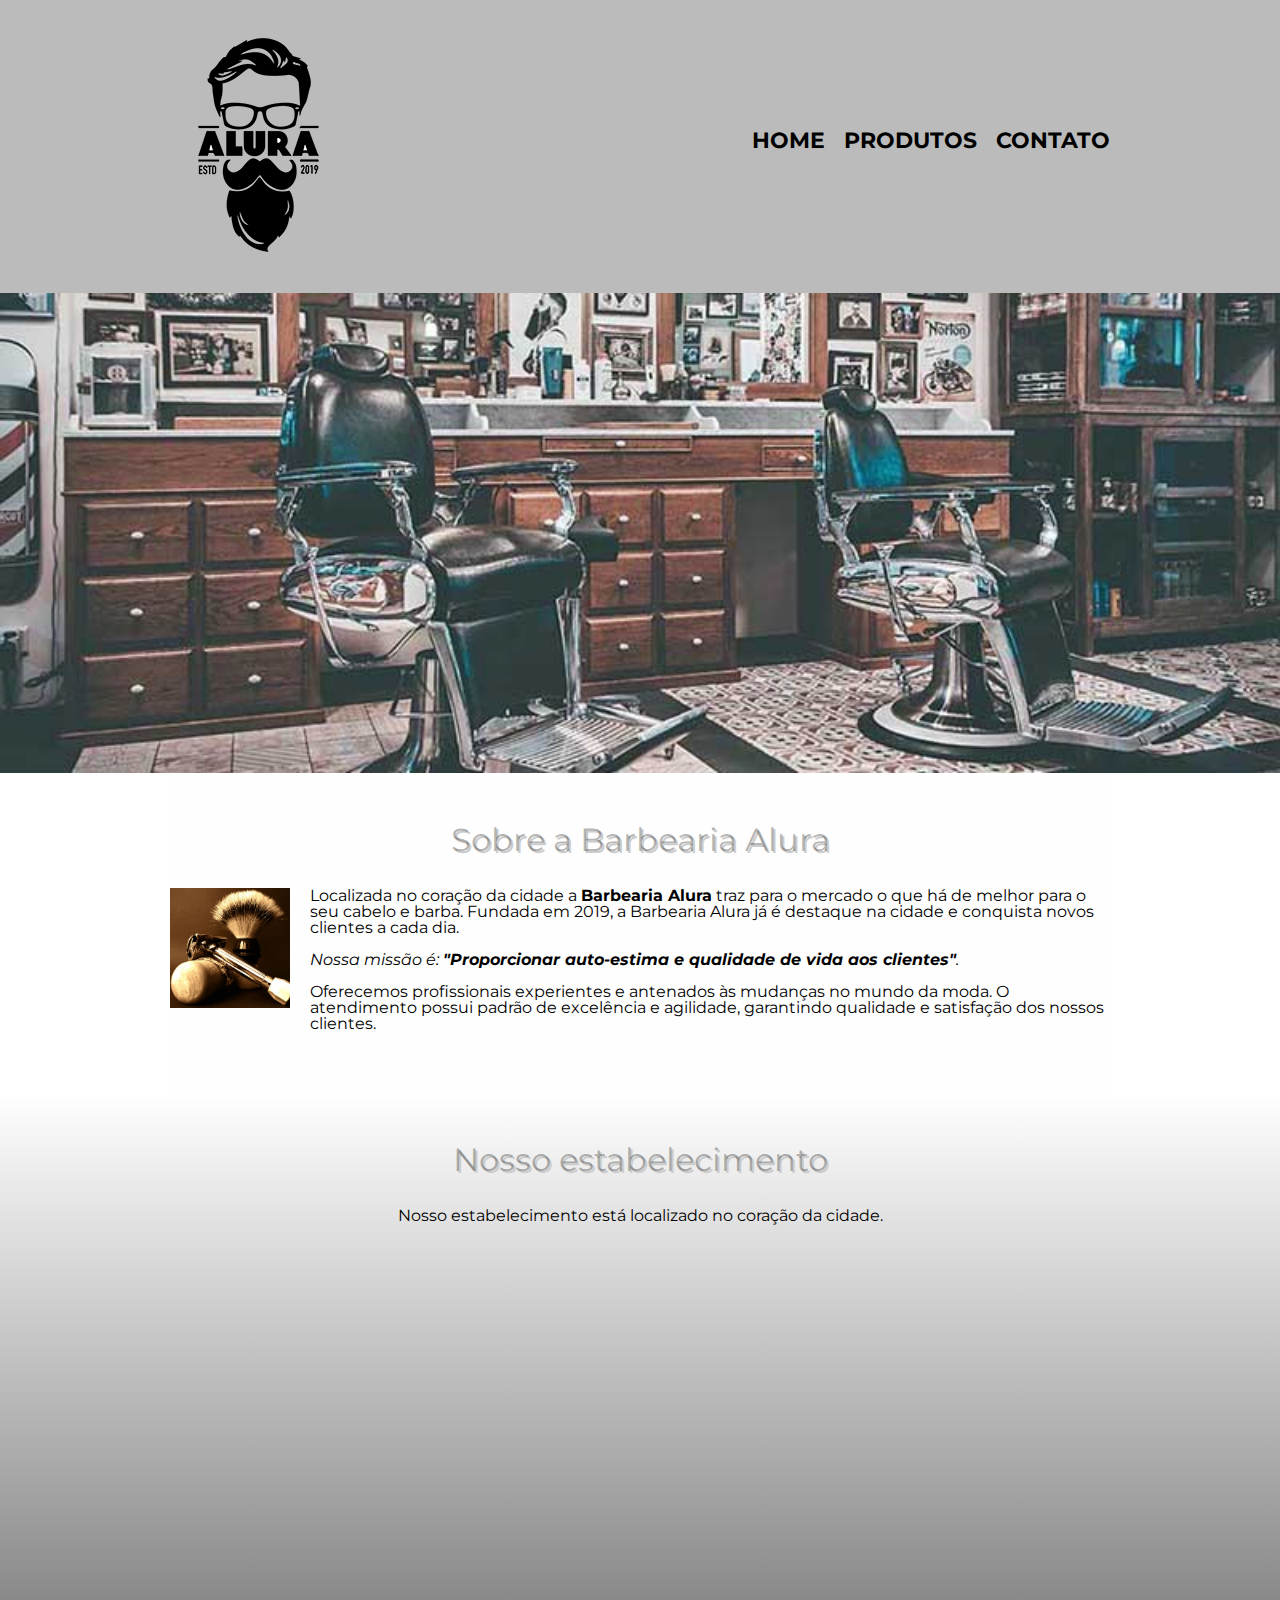
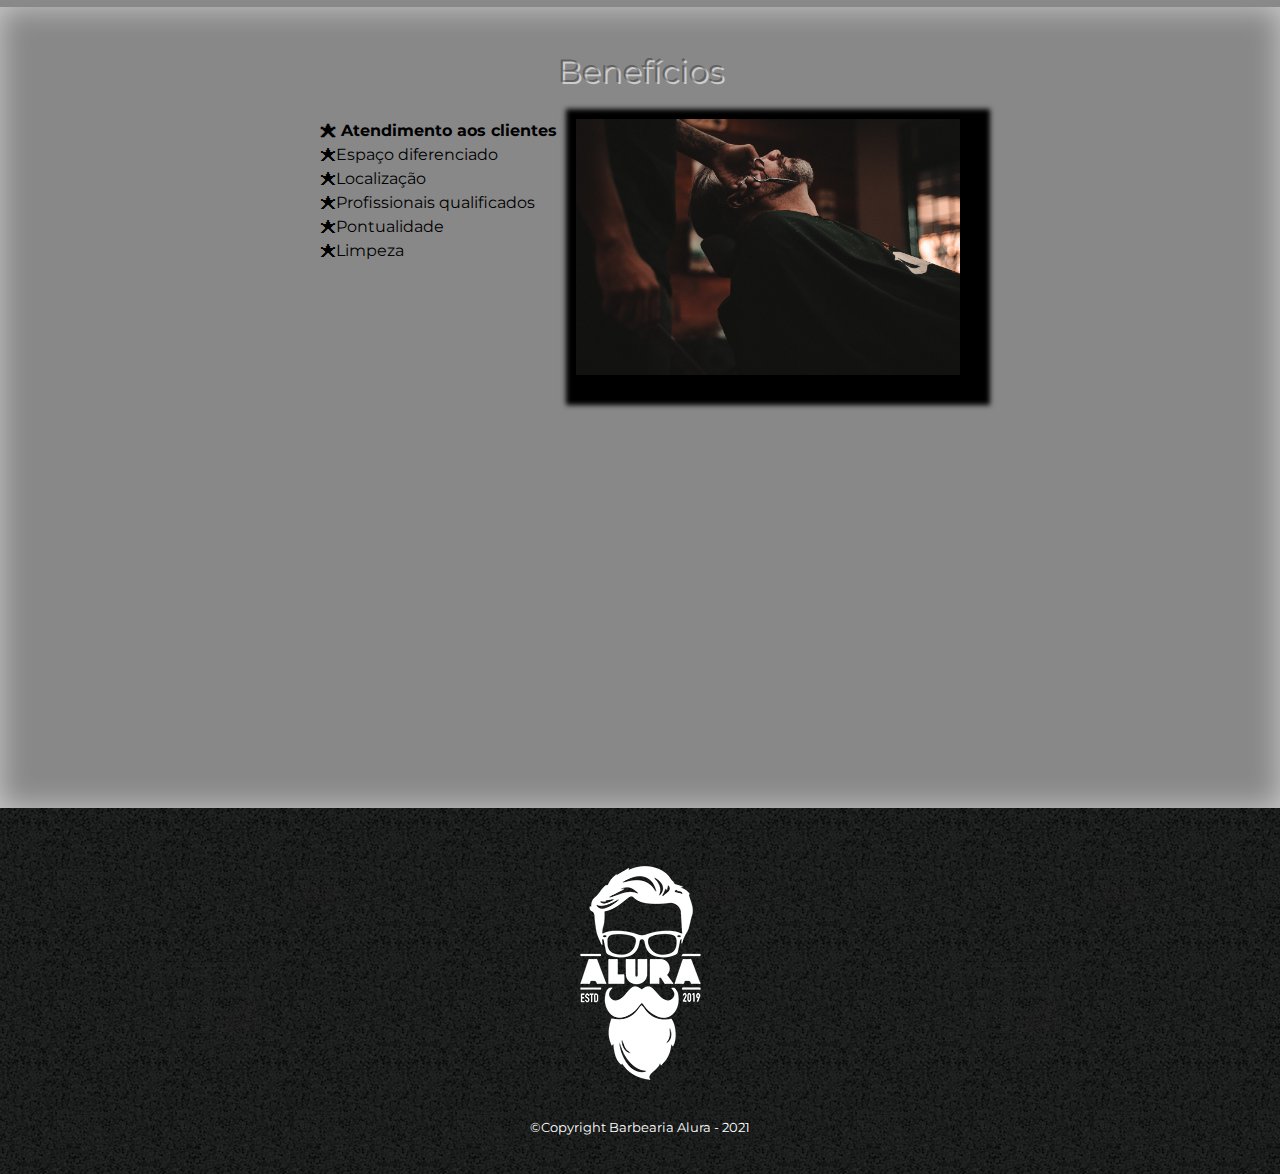
<file: index.html>
<!DOCTYPE html>
<html lang="pt-br">
    <head>
        <meta charset="UTF-8">
        <meta name="viewport" content="width=device-width">
        <title>Barbearia Alura</title>
        <link rel="stylesheet" href="reset.css">
        <link rel="stylesheet" href="style.css">
        <link href="https://fonts.googleapis.com/css?family=Montserrat&display=swap" rel="stylesheet">
    </head>
    <body>
        <header>
            <div class="caixa">
                <h1><img src="logo.png"></h1>

                <nav>
                    <ul class="navegacao">
                        <li><a href="index.html">Home</a></li>
                        <li><a href="produtos.html">Produtos</a></li>
                        <li><a href="contato.html">Contato</a> </li>
                    </ul>
                </nav>      
            </div> 
        </header>

        <img  class="banner" src="banner.jpg">

        <main>
            <section class="principal">
                <h2 class="titulo-principal">Sobre a Barbearia Alura</h2>
                
                <img  class="utensilios" src="utensilios.jpg" alt="Utensilios de um barbeiro">

                <p>Localizada no coração da cidade a <strong>Barbearia Alura</strong> traz para o mercado o que há de melhor para o seu cabelo e barba. Fundada em 2019, a Barbearia Alura 
                já é destaque na cidade e conquista novos clientes a cada dia.</p>
                
                <p><em>Nossa missão é: <strong>"Proporcionar auto-estima e qualidade de vida aos clientes"</strong>.</em></p>
                
                <p> Oferecemos profissionais experientes e antenados às mudanças no mundo da moda. O atendimento possui padrão de excelência e agilidade, garantindo qualidade e satisfação 
                dos nossos clientes.</p>
            </section>
            
            <section class="mapa">
                <h3 class="titulo-principal">Nosso estabelecimento</h3>
                <p>Nosso estabelecimento está localizado no coração da cidade.</p>
                
                <div class="mapa-conteudo">
                    <iframe src="https://www.google.com/maps/embed?pb=!1m18!1m12!1m3!1d3656.448598130907!2d-46.634653385542414!3d-23.588239368469353!2m3!1f0!2f0!3f0!3m2!1i1024
                    !2i768!4f13.1!3m3!1m2!1s0x94ce5a2b2ed7f3a1%3A0xab35da2f5ca62674!2sCaelum%20-%20Escola%20de%20Tecnologia!5e0!3m2!1spt-BR!2sbr!4v1580916426151!5m2!1spt-BR!2sbr"
                    width="100%" height="300" frameborder="0" style="border:0;" allowfullscreen=""></iframe>
                </div>
                
            </section>

            <section class="beneficios">
                <h3 class="titulo-principal">Benefícios</h3>

                <div class="conteudo-beneficios">
                    <ul class="lista-beneficios">
                        <li class="itens"> Atendimento aos clientes</li>
                        <li class="itens">Espaço diferenciado</li>
                        <li class="itens">Localização </li>
                        <li class="itens">Profissionais qualificados</li>
                        <li class="itens">Pontualidade</li>
                        <li class="itens">Limpeza</li>
                    </ul><img src="beneficios.jpg" class="imagem-beneficios">
                </div>          
    
               <div class="video">
                    <iframe width="560" height="315" 
                    src="https://www.youtube.com/embed/wcVVXUV0YUY" frameborder="0" allow="accelerometer; autoplay; encrypted-media; gyroscope; picture-in-picture" 
                    allowfullscreen></iframe>
                </div>
                
            </section>
        </main>      

        <footer>
            <img src="logo-branco.png">
            <p class="copyright">&copy;Copyright Barbearia Alura - 2021</p>
        </footer>
    </body>  
</html>
</file>
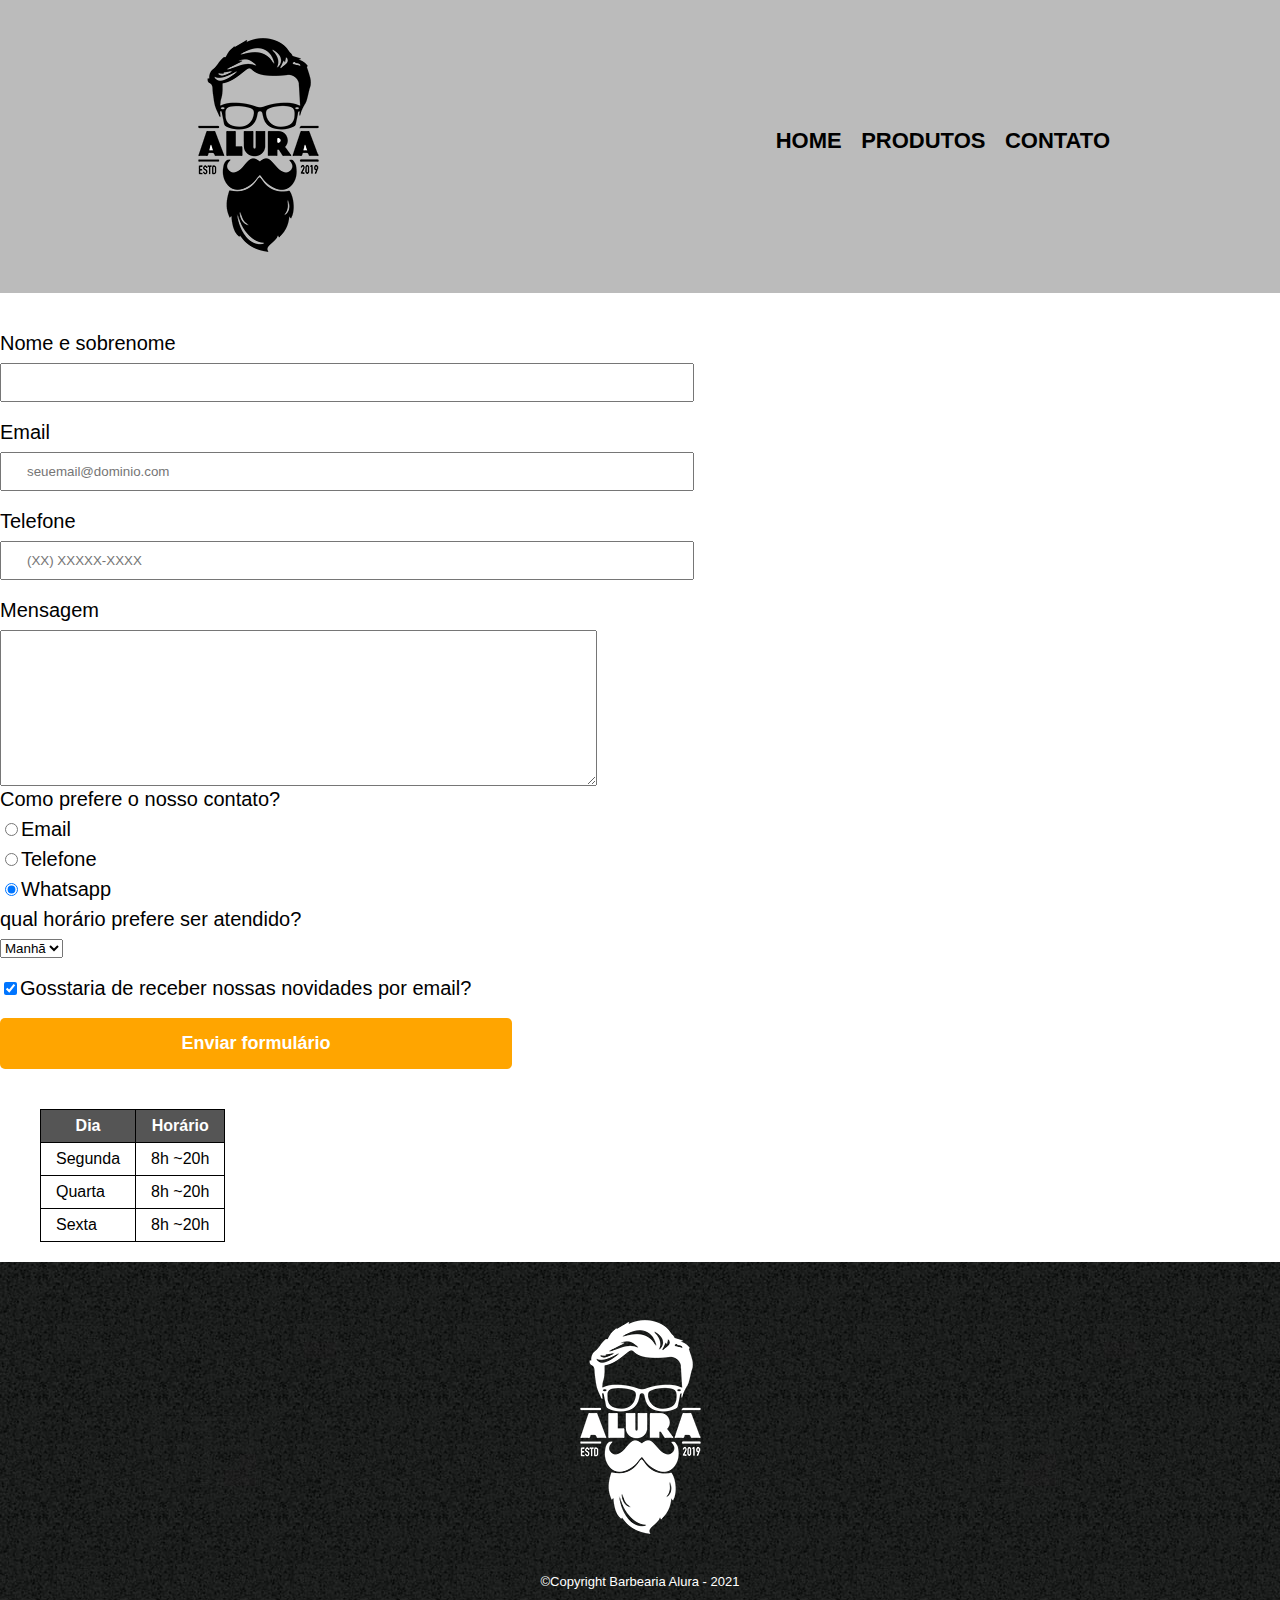
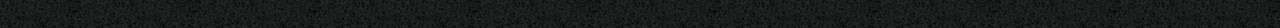
<file: contato.html>
<!DOCTYPE html>
<html lang="pt-br">
    <head>
        <meta charset="UTF-8">
        <title>Contato - Barbearia Alura</title>
        <link rel="stylesheet" href="reset.css">
        <link rel="stylesheet" href="style.css">
    </head>
    <body>
        <header>
            <div class="caixa">
                <h1><img src="logo.png" alt="Logo da Barbearia Alura"></h1>

                <nav>
                    <ul class="navegacao">
                        <li><a href="index.html">Home</a></li>
                        <li><a href="produtos.html">Produtos</a></li>
                        <li><a href="contato.html">Contato</a> </li>
                    </ul>
                </nav>      
            </div> 
        </header>

        <main>
            <form>
                <label for="nomesobrenome">Nome e sobrenome</label>
                <input type="text" id="nomesobrenome" class="input-padrao" required>

                <label for="email">Email</label>
                <input type="email" id="email" class="input-padrao" required placeholder="seuemail@dominio.com">

                <label for="telefone">Telefone</label>
                <input type="tel" id="telefone" class="input-padrao" required placeholder="(XX) XXXXX-XXXX">

                <label for="mensagem">Mensagem</label>
                <textarea id="mensagem" cols="72" rows="10" required></textarea>

                <fieldset>
                    <legend>Como prefere o nosso contato?</legend>
                    <label for="radio-email"> <input name="contato" type="radio" value="email" id="radio-email">Email</label>
                    <label for="radio-telefone"><input name="contato" type="radio" value="telefone" id="radio-telefone">Telefone</label>
                    <label for="radio-whatsapp"><input name="contato" type="radio" value="whatsapp" id="radio-whatsapp" checked>Whatsapp</label>                    
                </fieldset>   
                
                <fieldset>
                    <legend>qual horário prefere ser atendido?</legend>
                    <select>
                        <option value="">Manhã</option>
                        <option value="">Tarde</option>
                        <option value="">Noite</option>
                    </select>
                </fieldset>
                
                <label class="checkbox"><input type="checkbox" checked>Gosstaria de receber nossas novidades por email?</label>
                
                <input type="submit" value="Enviar formulário" class="enviar">
            </form>

            <table>
                <thead>
                    <tr>
                        <th>Dia</th>
                        <th>Horário</th>
                    </tr>
                </thead>
                <tbody>
                    <tr>
                        <td>Segunda</td>
                        <td>8h ~20h</td>
                    </tr>
                    <tr>
                        <td>Quarta</td>
                        <td>8h ~20h</td>
                    </tr>
                    <tr>
                        <td>Sexta</td>
                        <td>8h ~20h</td>
                    </tr>
                </tbody>               
            </table>
        </main>

        <footer>
            <img src="logo-branco.png"  alt="Logo da Barbearia Alura">
            <p class="copyright">&copy;Copyright Barbearia Alura - 2021</p>
        </footer>
    </body>  
</html>
</file>
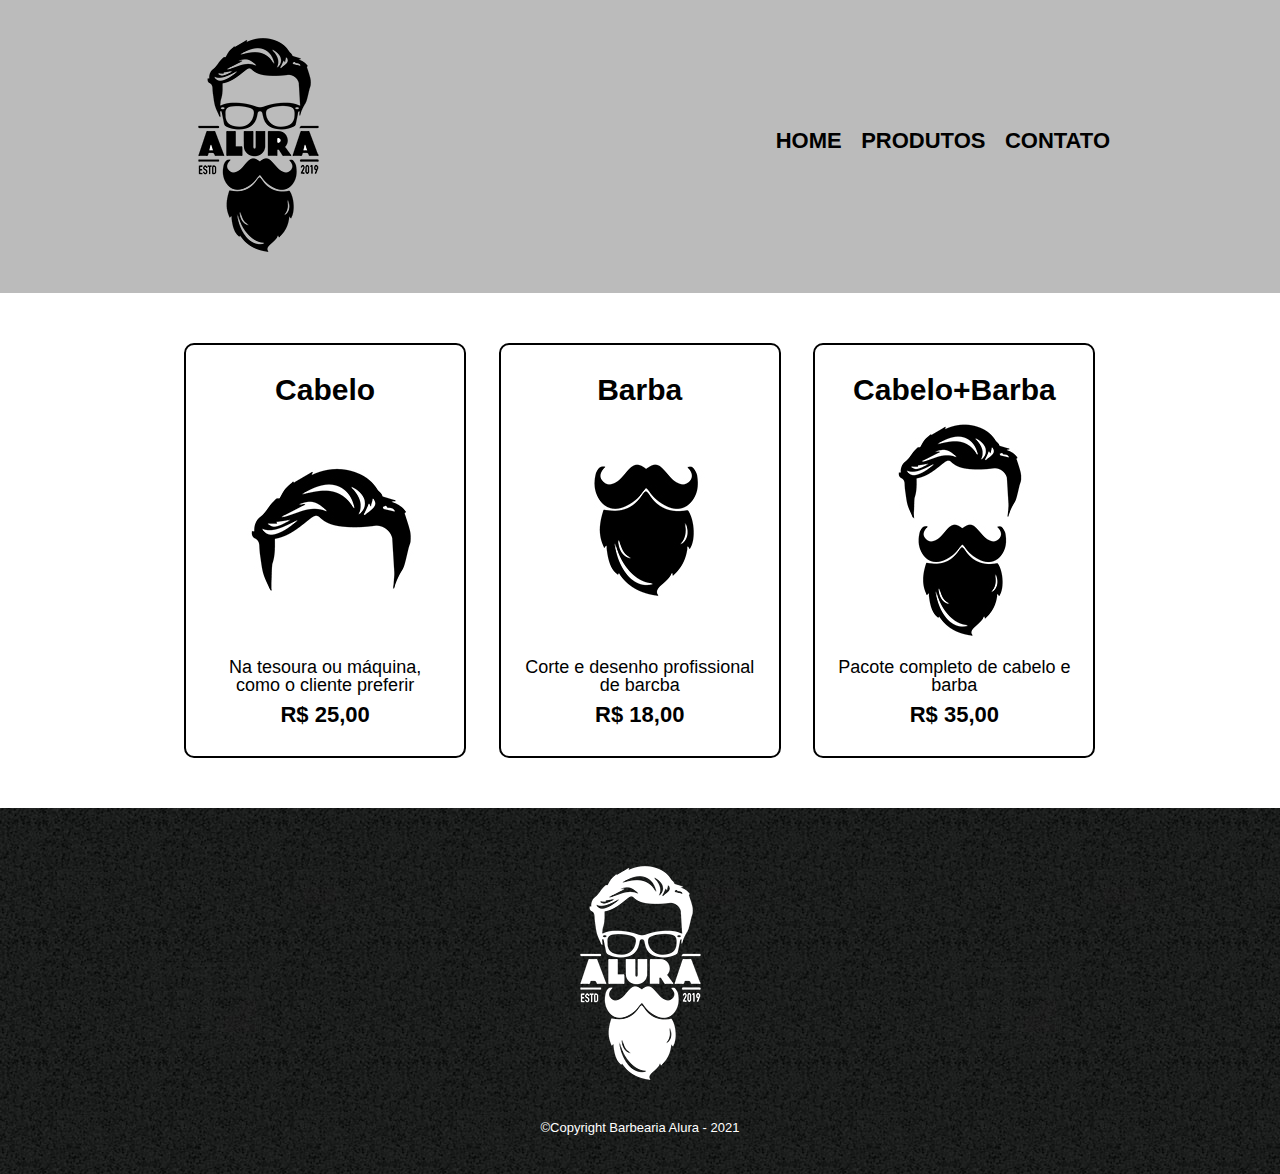
<file: produtos.html>
<!DOCTYPE html>
<html lang="pt-br">
    <head>
        <meta charset="UTF-8">
        <title>Produtos - Barbearia Alura</title>
        <link rel="stylesheet" href="reset.css">
        <link rel="stylesheet" href="style.css">
    </head>
    <body>
        <header>
            <div class="caixa">
                <h1><img src="logo.png"></h1>

                <nav>
                    <ul class="navegacao">
                        <li><a href="index.html">Home</a></li>
                        <li><a href="produtos.html">Produtos</a></li>
                        <li><a href="contato.html">Contato</a> </li>
                    </ul>
                </nav>      
            </div> 
        </header>

        <main>
            <ul class="produtos">
                <li>
                    <h2>Cabelo</h2>
                    <img src="cabelo.jpg">
                    <p class="produto-descricao">Na tesoura ou máquina, como o cliente preferir</p>
                    <p class="produto-preco">R$ 25,00</p>
                </li>
                <li>
                    <h2>Barba</h2>
                    <img src="barba.jpg">
                    <p class="produto-descricao"> Corte e desenho profissional de barcba</p>
                    <p class="produto-preco">R$ 18,00</p>
                </li>
                <li>
                    <h2>Cabelo+Barba</h2>
                    <img src="cabelo+barba.jpg">
                    <p class="produto-descricao">Pacote completo de cabelo e barba</p>
                    <p class="produto-preco">R$ 35,00</p>
                </li>
            </ul>
        </main>

        <footer>
            <img src="logo-branco.png">
            <p class="copyright">&copy;Copyright Barbearia Alura - 2021</p>
        </footer>
    </body>  
</html>
</file>
<file: style.css>
body {
    font-family: 'Montserrat', sans-serif;
}

header {
    background: #BBBBBB;
    padding: 20px 0;
}

.caixa{
    position: relative;
    width: 940px;
    margin: 0 auto;
}

nav {
    position: absolute;
    top: 110px;
    right: 0;
}

nav li {
    display: inline;
    margin: 0 0 0 15px;
}

nav a {
    text-transform: uppercase;
    color: #000000;
    font-weight: bold;
    font-size: 22px;
    text-decoration: none;
}

nav a:hover {
    color: #C78C19;
    text-decoration: underline;
}
.produtos {
    width: 940px;
    margin: 0 auto;
    padding: 50px 0;
}

.produtos li {
    display: inline-block;
    text-align: center;
    width: 30%;
    vertical-align: top;
    margin: 0 1.5%;
    padding: 30px 20px;
    box-sizing: border-box;
    border: 2px solid #000000;
    border-radius: 10px;
}

.produtos li:hover {
    border-color: #C78C19;    
}

.produtos li:active {
    border-color: #088C19
}

.produtos li:hover h2 {
    font-size: 34px;
}
.produtos h2 {
    font-size: 30px;
    font-weight: bold;
}

.produto-descricao {
    font-size: 18px;
} 

.produto-preco {
    font-size: 22px;
    font-weight: bold;
    margin: 10px 0 0;
}

footer {
    text-align: center;
    background: url("bg.jpg");
    padding: 40px 0;
}

.copyright  {
    color: #FFFFFF;
    font-size: 13px;
    margin-top: 20px;

}

main {
    
}

form {
    margin: 40px 0;
}

form label, form legend {
    display: block;
    font-size: 20px;
    margin: 0 0 10px;
}

.input-padrao {
    display: block;
    margin: 0 0 20px;
    padding: 10px 25px;
    width: 50%;
}

.checkbox {
    margin: 20px 0;
}

.enviar {
    width: 40%;
    padding: 15px 0;
    background: orange;
    color: #FFFFFF;
    font-weight: bold;
    font-size: 18px;
    border: none;
    border-radius: 5px;
    transition: 1s all;
    cursor: pointer;
}

.enviar:hover {
    background: darkorange;
    transform: scale(1.2);
}

table {
    margin: 20px 40px;    
}

thead {
    background: #555555;
    color: #FFFFFF;
    font-weight: bold;
}

td,th {
    border: 1px solid #000000;
    padding: 8px 15px;
}

/*css da página inicial*/
.banner {
    width: 100%;
}

.titulo-principal {
    text-align: center;
    font-size: 2em;
    margin: 0 0 1em;
    clear: left;
    color: rgba(0, 0, 0, 0.3);
    text-shadow: 2px 2px #CCC;
}
/*
.titulo-principal:first-letter {
    font-weight: bold;
}

.titulo-principal:before {
    content: "[ ";
}
.titulo-principal:after {
    content: " ]";
}
*/
.principal {
    padding: 3em 0;
    background: #FEFEFE;
    width: 940px;
    margin: 0 auto;
}

.principal p {
    margin: 0 0 1em;
}

.principal strong {
    font-weight: bold;
}

.principal em {
    font-style: italic;
}

.utensilios {
    width: 120px;
    float: left;
    margin: 0 20px 20px 0;
}

.beneficios {
    padding: 3em 0;
    background: #888888;   
    box-shadow: inset 0 0 30px #CCCCCC; 
}

.mapa {
    padding: 3em 0;
    background: linear-gradient(#FEFEFE, #888888);
}

.mapa-conteudo {
    width: 940px;
    margin: 0 auto;
}

.mapa p {
    margin: 0 0 2em;
    text-align: center;
}

.conteudo-beneficios {
    width: 640px;
    margin: 0 auto;
}

.lista-beneficios {
    width: 40%;
    display: inline-block;
    vertical-align: top;
}

.itens {
    line-height: 1.5;
}

.itens:first-child {
    font-weight: bold;
}

.itens:before {
    content: "🟊";
}

.imagem-beneficios {
    width: 60%;
    opacity: 1;
    transition: 400ms;
    box-shadow: 10px 10px 5px 20px #000000;
}

.imagem-beneficios:hover {
    opacity: 0.3;
}

.video {
    width: 560px;
    margin: 2em auto;
}

@media screen and (max-width: 480px){
    .caixa, .principal, .conteudo-beneficios, .mapa-conteudo, .video {
        width: auto;
    }

    h1 {
        text-align: center;
    }

    nav {
        position: static;
    }

    .lista-beneficios, .imagem-beneficios {
        width: 100%;
    }
}
</file>
